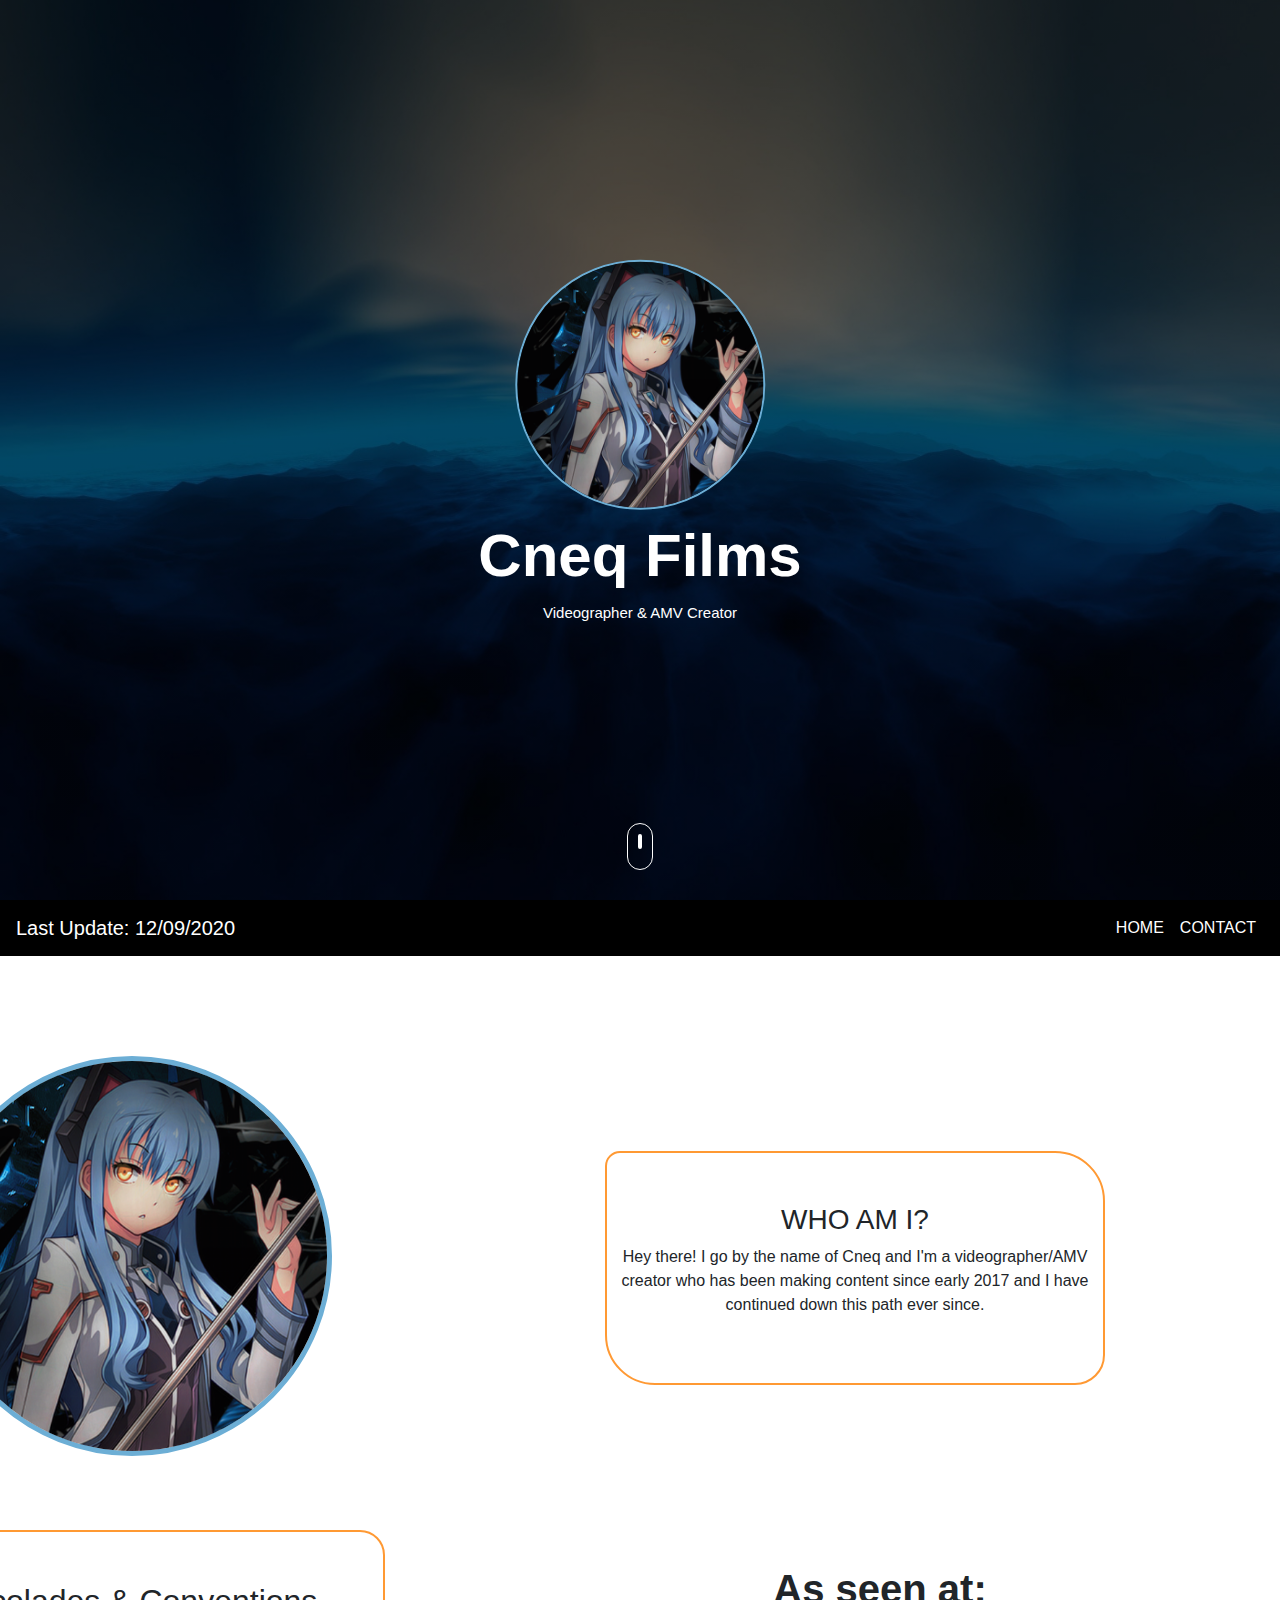
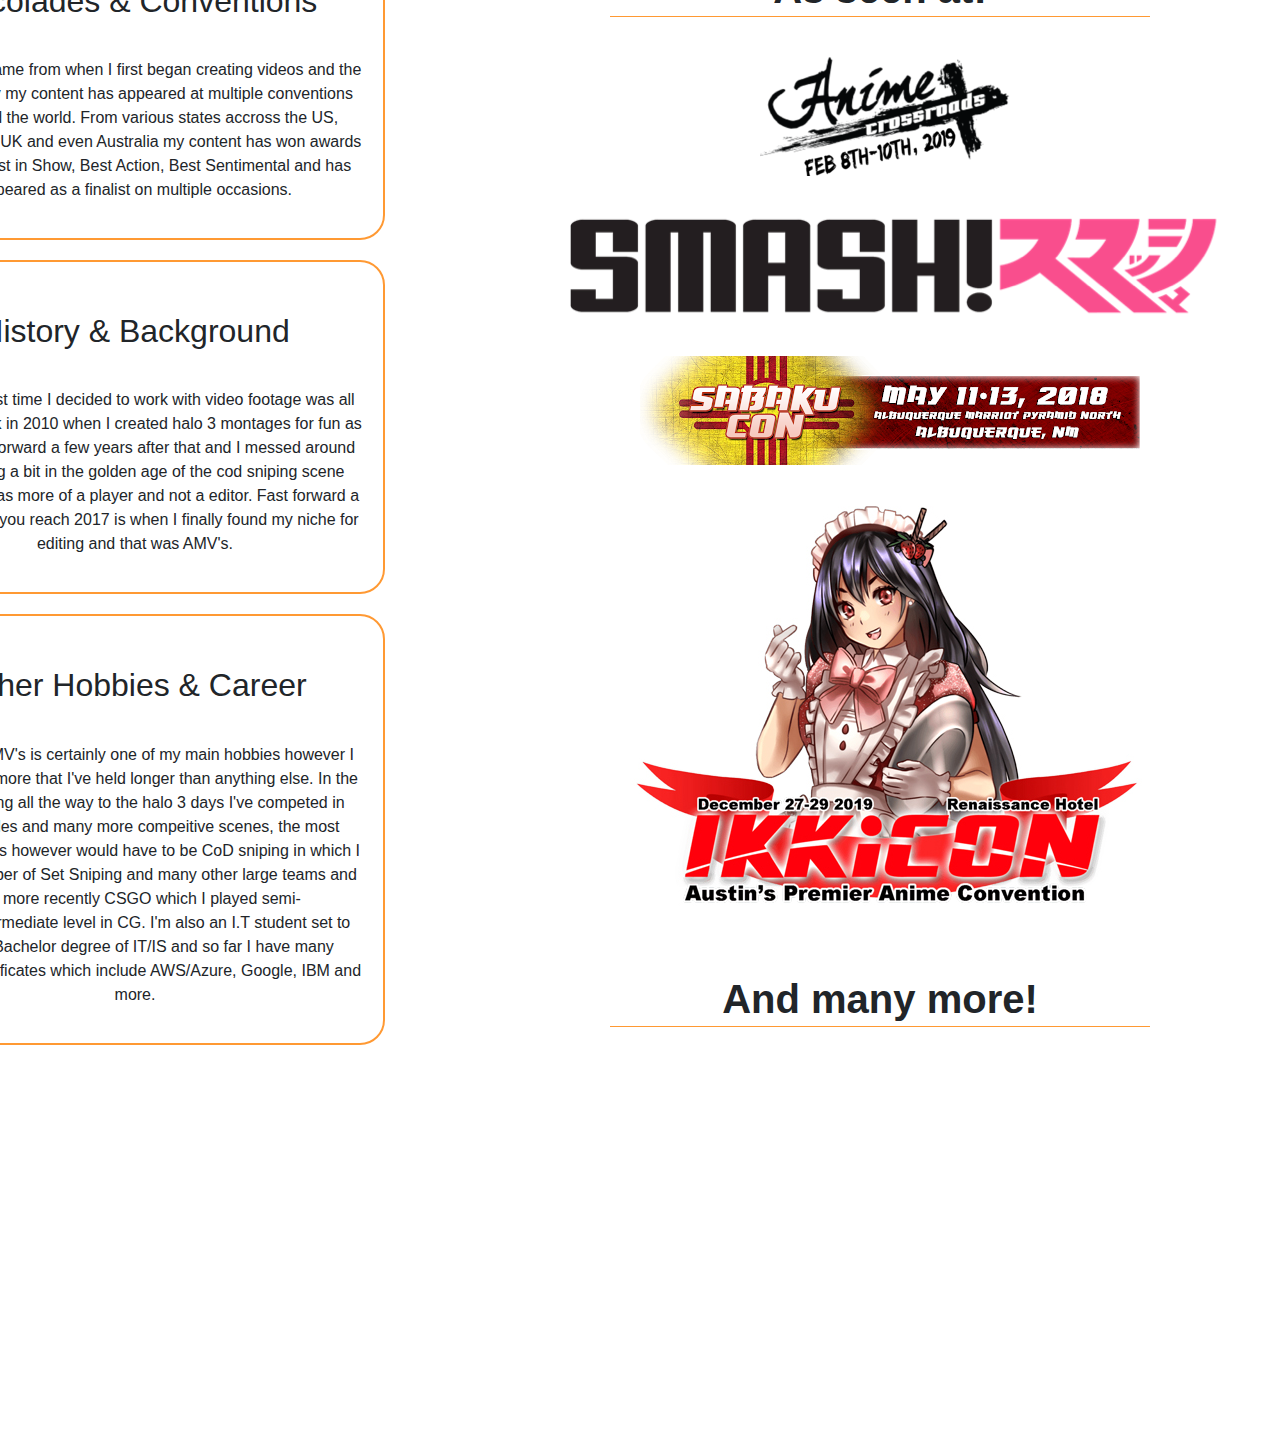
<file: CneqFilms Site/about.html>
<html>
<head>
<title>About Me</title>
<link rel="icon" href="img/favicon.ico">
<link rel="stylesheet" href="about.css">
<script src="https://ajax.googleapis.com/ajax/libs/jquery/3.5.1/jquery.min.js"></script>
<link rel="stylesheet" href="https://stackpath.bootstrapcdn.com/bootstrap/4.5.0/css/bootstrap.min.css" />
<script src="https://cdn.jsdelivr.net/npm/popper.js@1.16.0/dist/umd/popper.min.js"></script>
<script src="https://stackpath.bootstrapcdn.com/bootstrap/4.5.0/js/bootstrap.min.js"></script>
<link rel="stylesheet" href="https://stackpath.bootstrapcdn.com/font-awesome/4.7.0/css/font-awesome.min.css">
</head>

<body>


<!--Header Area-->
  <section id="header">
  <div class="container text-center">
  <div class="user-box">
  <img src="img/avi.png">
  <h1 style=>Cneq Films</h1>
    <p>Videographer & AMV Creator</p>
  </div>
  </div>
  <div class="scroll-btn">
  <div class="scroll-bar"><a href=""><span> </span></a>
  </div>


</div>
  </section>

<!---User-Info--->


  <div class="nav-bar navbar-expand">
  <nav class="navbar navbar-expand-lg">
  <a class="navbar-brand" href="#">Last Update: 12/09/2020</a>
  <button class="navbar-toggler" type="button" data-toggle="collapse" data-target="#navbarNav" aria-controls="navbarNav" aria-expanded="false" aria-label="Toggle navigation">
    <i class="fas fa-bars"></i>
  </button>
  <div class="collapse navbar-collapse" id="navbarNav">
    <ul class="navbar-nav ml-auto">
      <li class="nav-item">
        <a class="nav-link" href="index.html">HOME</a>
      </li>
      <li><a class="nav-link" href="contact.html">CONTACT</a></li>
    </ul>
  </div>
</nav>
</div>



     <!---About-->

  <div class="about container" id="about">
  <div class=row>
  <div class="col-md-6 text-center">
  <img src="img/avi.png" class="profile-image"
  <div class="cold-md-6">
  <div class="about-me">
    <h3>WHO AM I?</h3>
    <p>
       Hey there! I go by the name of Cneq and I'm a videographer/AMV creator who has been making content since early 2017 and I have continued down this path ever since.

      <p>
  </div>



  <div class="column">
    <h2>Accolades & Conventions</h2>
    <p>In the timeframe from when I first began creating videos and the present day my content has appeared at multiple conventions all around the world. From various states accross the US, Canada, the UK and even Australia my content has won awards such as Best in Show, Best Action, Best Sentimental and has appeared as a finalist on multiple occasions. </p>
  </div>

  <div class="column">
    <h2>History & Background</h2>
    <p>The very first time I decided to work with video footage was all the way back in 2010 when I created halo 3 montages for fun as a kid. Fast forward a few years after that and I messed around with editing a bit in the golden age of the cod sniping scene however I was more of a player and not a editor. Fast forward a bit later and you reach 2017 is when I finally found my niche for editing and that was AMV's.</p>
  </div>

  <div class="column">
    <h2>Other Hobbies & Career</h2>
    <p>Creating AMV's is certainly one of my main hobbies however I have many more that I've held longer than anything else. In the past ranging all the way to the halo 3 days I've competed in gamebattles and many more compeitive scenes, the most notable areas however would have to be CoD sniping in which I was a member of Set Sniping and many other large teams and also more recently CSGO which I played semi-casual/intermediate level in CG.

      I'm also an I.T student set to begin a Bachelor degree of IT/IS and so far I have many industry certificates which include AWS/Azure, Google, IBM and more.</p>
  </div>
  <div class="h3">


    <h3 style="font-size: 40px; font-weight: bold; border-bottom: 1px solid #ff9933; padding-bottom: 3px">As seen at:</h3>

  </div>

  <img src="img/img1.png" class="cross">
  <img src="img/img2.png" class="smash">
  <img src="img/img3.png" class="sabu">
  <img src="img/img4.jpg" class="ikki">

  <div class="h4">


    <h3 style="font-size: 40px; font-weight: bold; border-bottom: 1px solid #ff9933; padding-bottom: 3px">And many more!</h3>

  </div>


</body>
</html>
</file>
<file: CneqFilms Site/about.css>
body{
	margin: 0;
	padding: 0;
	font-family: sans-serif;
	overflow-x: hidden;
}
/*---------------------Header CSS----------------*/
#Header{
	height: 100vh;
	background: linear-gradient(rgba(0, 0, 0, 0.6),rgba(0, 0, 0, 0.6)),url(img/bg2.jpg);
	background-position: center;
	background-size: cover;
	background-attachment: fixed;
}
.user-box{
	top: 50%;
	left: 50%;
	transform: translate(-50%, -50%);
	position: absolute;
	align-self: center;
}
.user-box img{
	border-radius: 50%;
	width: 250px;
	border: 2px solid #6caed5;
	align-content: center;
}
.user-box h1{
	color: #fff;
	font-weight: bold;
	margin: 10px;
	text-align: middle;
	font-size: 60px;
}
.user-box p{
	color: #fff;
	text-align: middle;
	font-size: 15px;
}
.scroll-btn{
	bottom: 30px;
	position: absolute;
	left: 50%;
	transform: translateX(-50%);
	border: 1px solid #fff;
	padding: 10px 10px 20px;
	border-radius: 30px;
}
.scroll-bar span{
	border: 2px solid #fff;
	font-size: 10px;
	border-radius: 30px;
}
.scroll-bar{
	animation: mover 1s infinite alternate;
}
@keyframes mover{
	0%{
	transform: translateY(0);
	}
	100%{
	transform: translateY(10px);
	}
}
/*-------------ABOUT------------*/
.about{
	position: relative;
	right: 200px;
	padding-top: 100px;
	padding-bottom: 50px;
}
.about-me{
	position: relative;
	left: 700px;
	bottom: 325px;
	padding-top: 50px;
	padding-bottom: 50px;
	margin: 20px;
	text-align: center;
	border-radius: 15px 50px 30px;
	border: 2px solid #ff9933;
}
.profile-image{
	position: relative;
	right: 23px;
	height: 400px;
	border: 5px solid #6caed5;
	border-radius: 50%;
}
.nav-bar{
	top: 0;
	position: sticky;
	z-index: 2;
}
.navbar{
	background-color: #000;
}
.navbar-brand{
	color: white;
}
.nav-bar .fa-bars{
	font-size: 35px;
	color: #fff;
}
.nav-link{
	color: white;
}
.column{
	position: relative;
	right: 20px;
	bottom: 200px;
	border-radius: 25px;
	border: 2px solid #ff9933;
	padding: 20px;
	margin: 20px;
}
.column h2{
	padding: 30px;
}
.cross{
	position: absolute;
	left: 890px;
	top: 600px;
}
.smash{

	position: absolute;
	left: 636px;
	top: 700px;
}
.sabu{
	position: absolute;
	left: 770px;
	top: 900px;
}
.ikki{

	position: absolute;
	left: 760px;
	top: 1050px;
}
.h3{
  font-weight: bold;
  font-size: 100px;
  right: -725px;
	top: -1300px;
	text-align: center;
	position: relative;
}
.trailer{

	position: absolute;
	left: 600px;
	top: 1000px;
}
.h4{
  font-weight: bold;
  font-size: 100px;
  right: -725px;
	top: -350px;
	text-align: center;
	position: relative;
}
</file>
